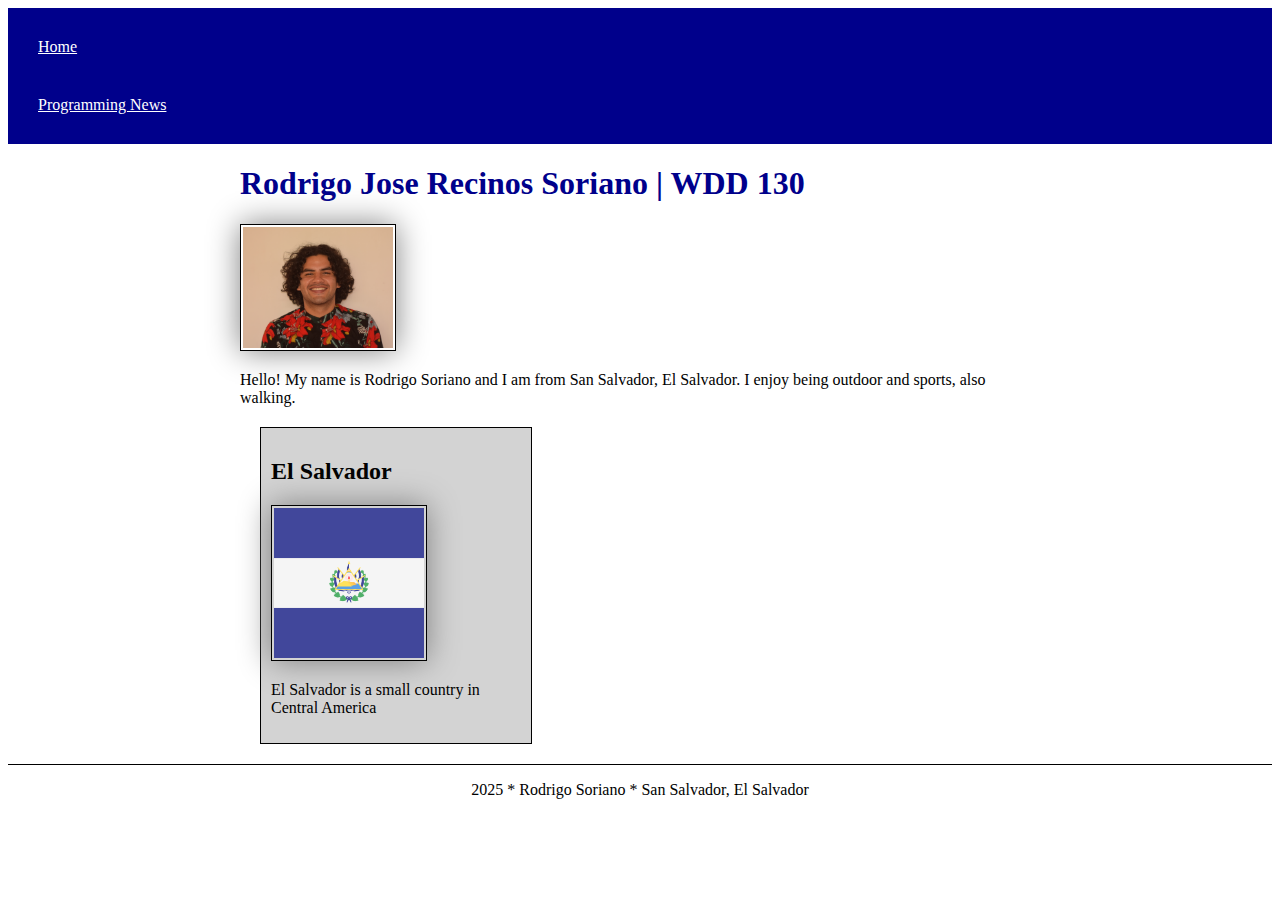
<file: index.html>
<!DOCTYPE html>
<html lang="en-US">
  <head>
      <meta charset="utf-8">
      <meta name="viewport" content="width=device-width, initial-scale=1.0">
      <meta name="description" content="My Website">
      <meta name="author" content="Rodrigo Jose Recinos Soriano">
      <link rel="stylesheet" href="styles/styles.css">
      <title>Rodrigo Jose Recinos Soriano | WDD 130</title>
  </head>

  <body>
      <header>
          <nav>
              <a href="#">Home</a>
              <a href="#">Programming News</a>
          </nav>
      </header>

      <main>
          <h1>Rodrigo Jose Recinos Soriano | WDD 130</h1>
          <img src="./assets/images/profile_pic.png" alt="Hello, my name is Rodrigo Soriano" width="200">
          <p>Hello! My name is Rodrigo Soriano and I am from San Salvador, El Salvador. I enjoy being outdoor and sports, also walking.</p>

          <aside>
            <h2>El Salvador</h2>
            <img src="./assets/images/country_icon.png" alt="El Salvador Flag Icon"/>
            <p>El Salvador is a small country in Central America</p>
          </aside>
      </main>

      <footer>
          <p>2025 * Rodrigo Soriano * San Salvador, El Salvador</p>
      </footer>
  </body>
</html>
</file>
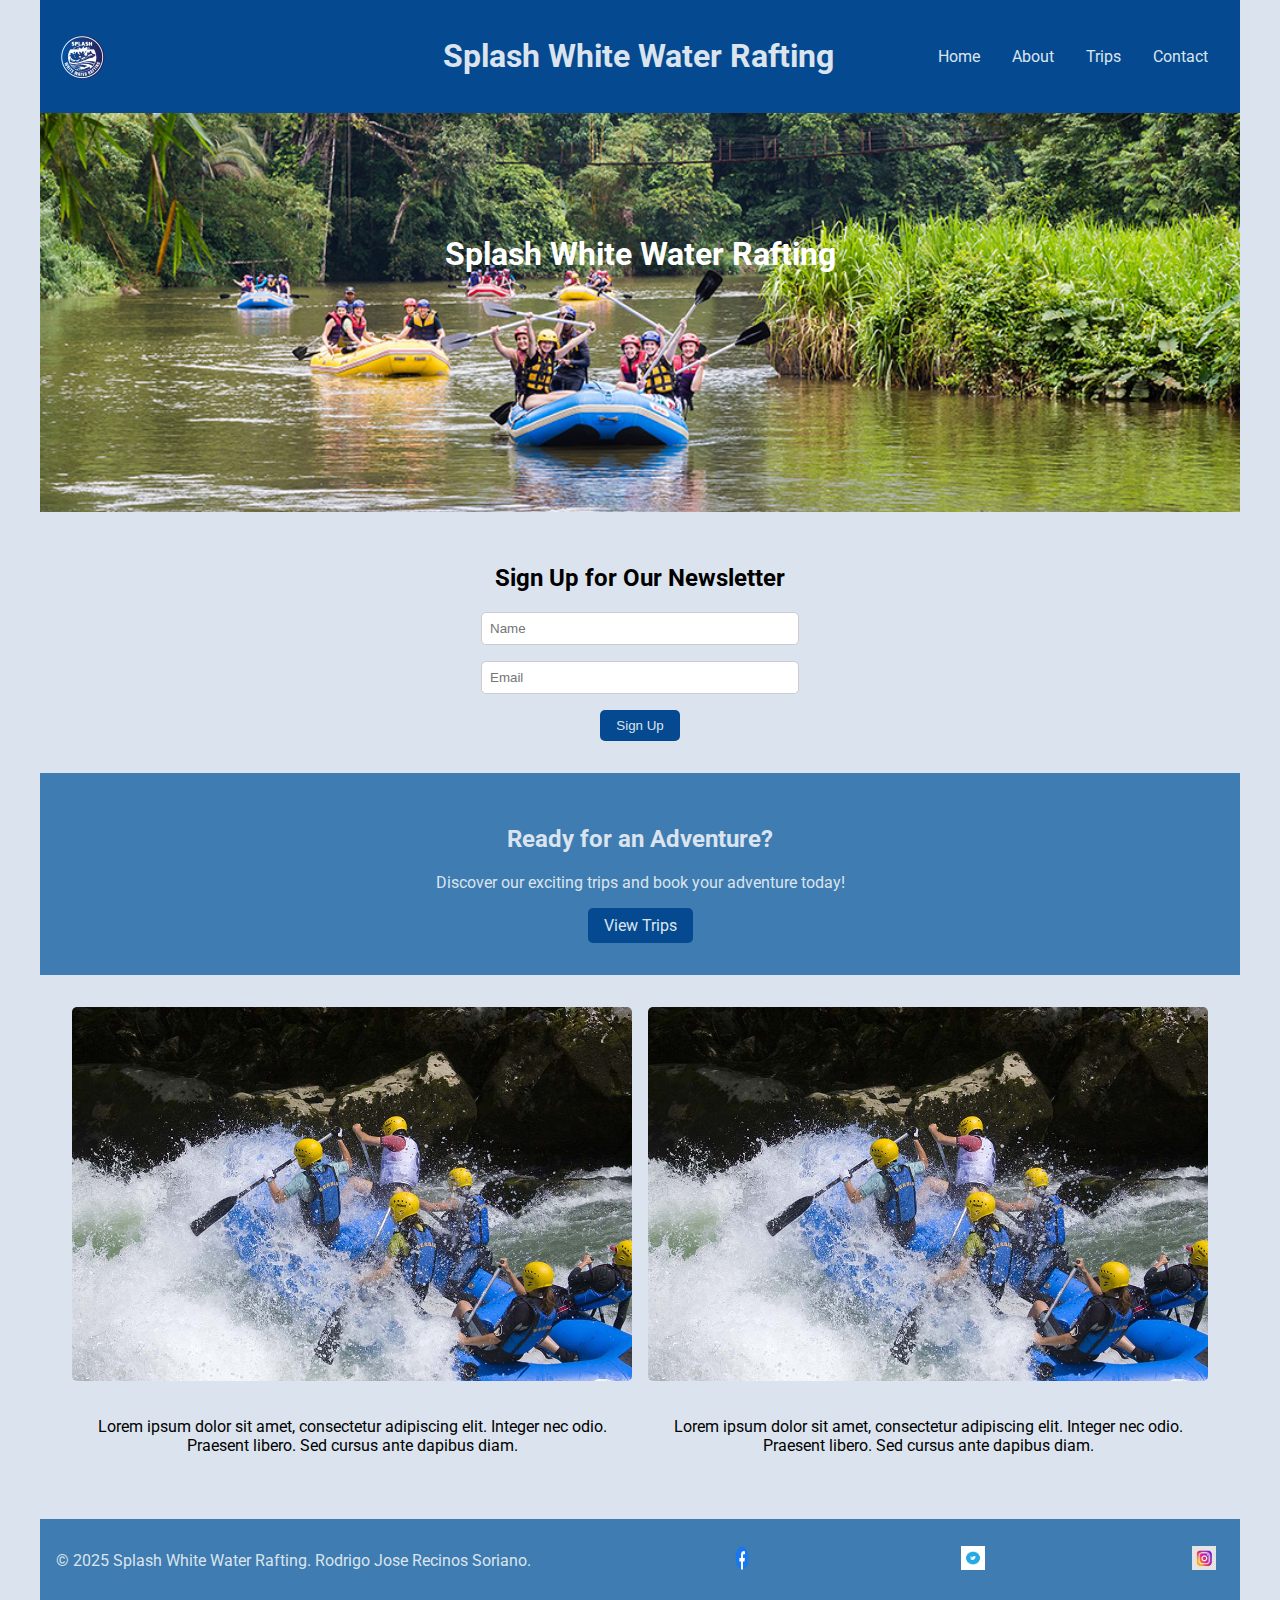
<file: wwr/index.html>
<!DOCTYPE html>
<html lang="en">
<head>
  <meta charset="UTF-8">
  <meta name="viewport" content="width=device-width, initial-scale=1.0">
  <link rel="preconnect" href="https://fonts.googleapis.com">
  <link rel="preconnect" href="https://fonts.gstatic.com" crossorigin>
  <link href="https://fonts.googleapis.com/css2?family=Roboto:ital,wght@0,100..900;1,100..900&display=swap" rel="stylesheet">
  <link rel="stylesheet" href="styles/rafting.css">
  <title>Splash White Rafting Co.</title>
</head>

<body>
  <header>
    <img src="images/z-splash.png" alt="Rafting Site Logo">
    <h1>Splash White Water Rafting</h1>
    <nav>
      <ul>
        <li><a href="index.html">Home</a></li>
        <li><a href="about.html">About</a></li>
        <li><a href="trips.html">Trips</a></li>
        <li><a href="contact.html">Contact</a></li>
      </ul>
    </nav>
  </header>

  <main>
    <div class="hero">
      <img src="images/rafting14_600.jpg" alt="Hero Image">
      <h1>Splash White Water Rafting</h1>
    </div>

    <section class="newsletter-signup">
      <h2>Sign Up for Our Newsletter</h2>
      <form>
        <input type="text" name="name" placeholder="Name">
        <input type="email" name="email" placeholder="Email">
        <button type="submit">Sign Up</button>
      </form>
    </section>

    <section class="call-to-action">
      <h2>Ready for an Adventure?</h2>
      <p>Discover our exciting trips and book your adventure today!</p>
      <a href="trips.html" class="cta-button">View Trips</a>
    </section>

    <section class="site-purpose">
      <div class="grid-container">
        <div class="grid-item">
          <img src="images/rafting64_600.jpg" alt="Rafting Image 1">
          <p>Lorem ipsum dolor sit amet, consectetur adipiscing elit. Integer nec odio. Praesent libero. Sed cursus ante dapibus diam.</p>
        </div>
        <div class="grid-item">
          <img src="images/rafting64_600.jpg" alt="Rafting Image 2">
          <p>Lorem ipsum dolor sit amet, consectetur adipiscing elit. Integer nec odio. Praesent libero. Sed cursus ante dapibus diam.</p>
        </div>
      </div>
    </section>
  </main>

  <footer>
    <p>&copy; 2025 Splash White Water Rafting. Rodrigo Jose Recinos Soriano.</p>
    <a href="https://facebook.com"><img src="images/Facebook-Logosu.png" alt="Facebook"></a>
    <a href="https://twitter.com"><img src="images/twitter_logo.png" alt="Twitter"></a>
    <a href="https://instagram.com"><img src="images/instagram_logo.jpeg" alt="Instagram"></a>
  </footer>
</body>
</html>
</file>
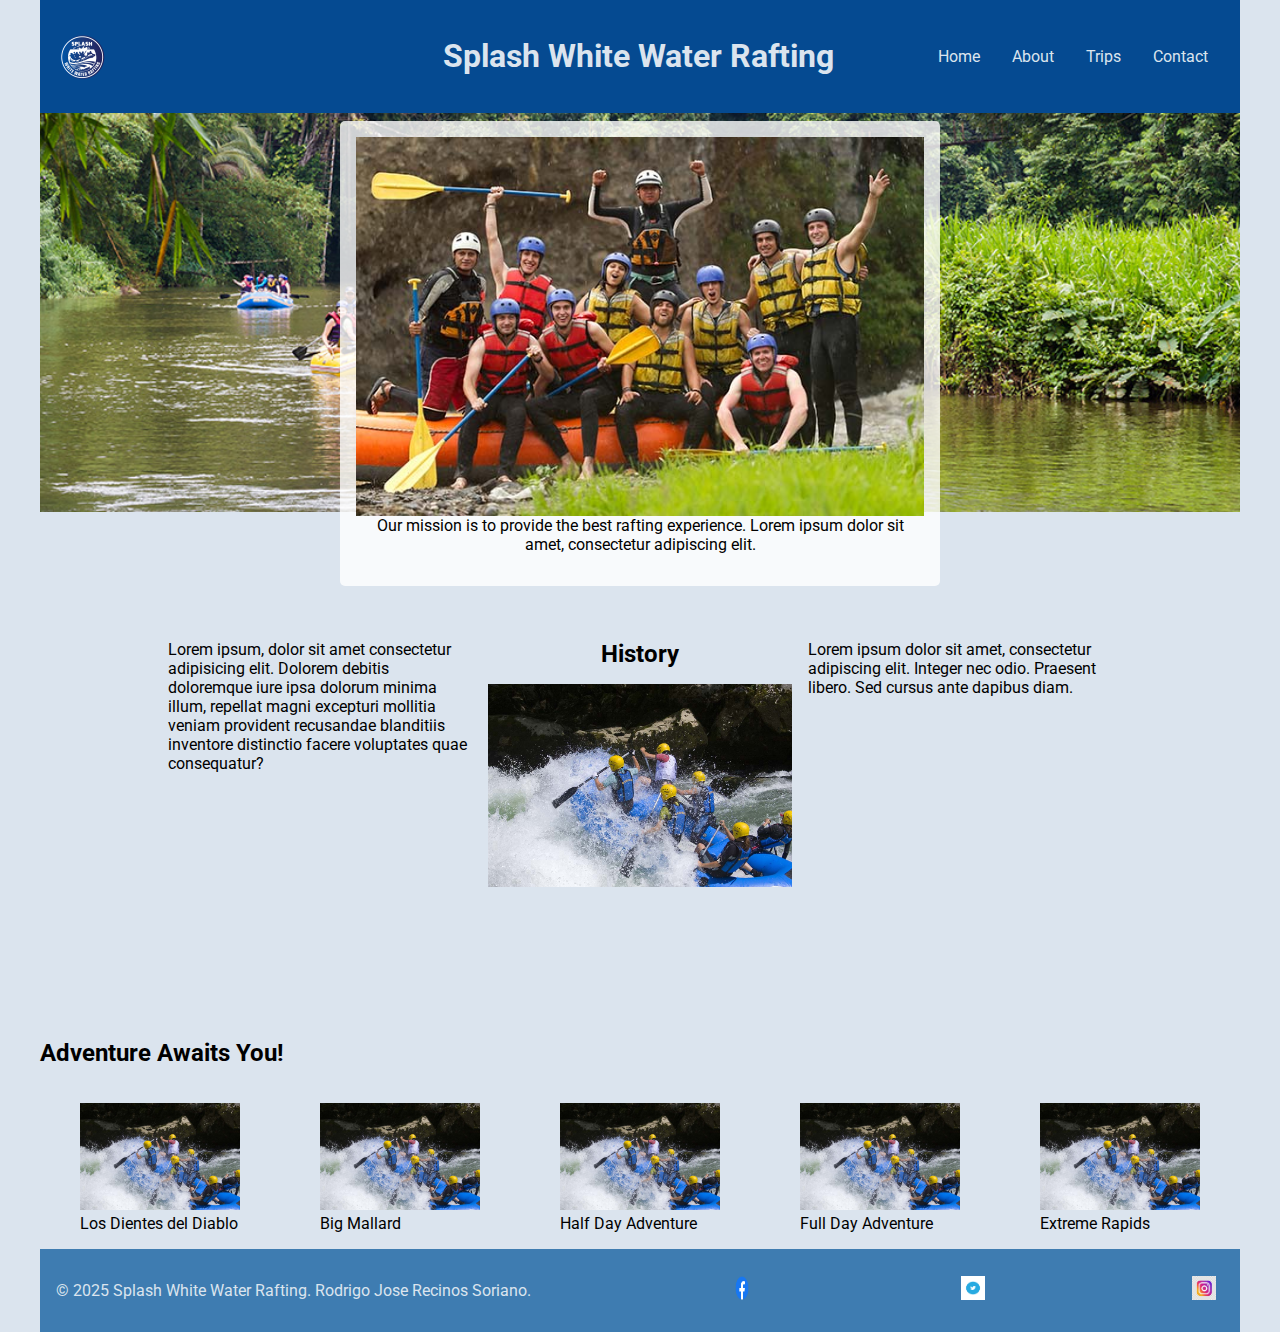
<file: wwr/about.html>
<!DOCTYPE html>
<html lang="en">
<head>
  <meta charset="UTF-8">
  <meta name="viewport" content="width=device-width, initial-scale=1.0">
  <link rel="preconnect" href="https://fonts.googleapis.com">
  <link rel="preconnect" href="https://fonts.gstatic.com" crossorigin>
  <link href="https://fonts.googleapis.com/css2?family=Roboto:ital,wght@0,100..900;1,100..900&display=swap" rel="stylesheet">
  <link rel="stylesheet" href="styles/rafting.css">
  <title>About Us</title>
</head>

<body>
  <header>
    <img src="images/z-splash.png" alt="Rafting Site Logo">
    <h1>Splash White Water Rafting</h1>
    <nav>
      <ul>
        <li><a href="index.html">Home</a></li>
        <li><a href="about.html">About</a></li>
        <li><a href="trips.html">Trips</a></li>
        <li><a href="contact.html">Contact</a></li>
      </ul>
    </nav>
  </header>

  <main>
    <div class="hero">
      <img src="images/rafting14_600.jpg" alt="Hero Image">
      <h1>Splash White Water Rafting</h1>
      <article>
        <img src="images/rafting_happy_600.jpg" alt="Happy Client">
        <p>Our mission is to provide the best rafting experience. Lorem ipsum dolor sit amet, consectetur adipiscing elit.</p>
      </article>
    </div>

    <section class="history">
      <p>Lorem ipsum, dolor sit amet consectetur adipisicing elit. Dolorem debitis doloremque iure ipsa dolorum minima illum, repellat magni excepturi mollitia veniam provident recusandae blanditiis inventore distinctio facere voluptates quae consequatur?</p>
      <div>
        <h2>History</h2>
        <img src="images/rafting64_600.jpg" alt="Rafting Image">
      </div>
      <p>Lorem ipsum dolor sit amet, consectetur adipiscing elit. Integer nec odio. Praesent libero. Sed cursus ante dapibus diam.</p>
    </section>

    <section class="adventures">
      <h2>Adventure Awaits You!</h2>
      <div class="adventure-images">
        <figure>
          <img src="images/rafting64_600.jpg" alt="Adventure Image 1">
          <figcaption>Los Dientes del Diablo</figcaption>
        </figure>
        <figure>
          <img src="images/rafting64_600.jpg" alt="Adventure Image 2">
          <figcaption>Big Mallard</figcaption>
        </figure>
        <figure>
          <img src="images/rafting64_600.jpg" alt="Adventure Image 3">
          <figcaption>Half Day Adventure</figcaption>
        </figure>
        <figure>
          <img src="images/rafting64_600.jpg" alt="Adventure Image 4">
          <figcaption>Full Day Adventure</figcaption>
        </figure>
        <figure>
          <img src="images/rafting64_600.jpg" alt="Adventure Image 5">
          <figcaption>Extreme Rapids</figcaption>
        </figure>
      </div>
    </section>
  </main>

  <footer>
    <p>&copy; 2025 Splash White Water Rafting. Rodrigo Jose Recinos Soriano.</p>
    <a href="https://facebook.com"><img src="images/Facebook-Logosu.png" alt="Facebook"></a>
    <a href="https://twitter.com"><img src="images/twitter_logo.png" alt="Twitter"></a>
    <a href="https://instagram.com"><img src="images/instagram_logo.jpeg" alt="Instagram"></a>
  </footer>
</body>
</html>
</file>
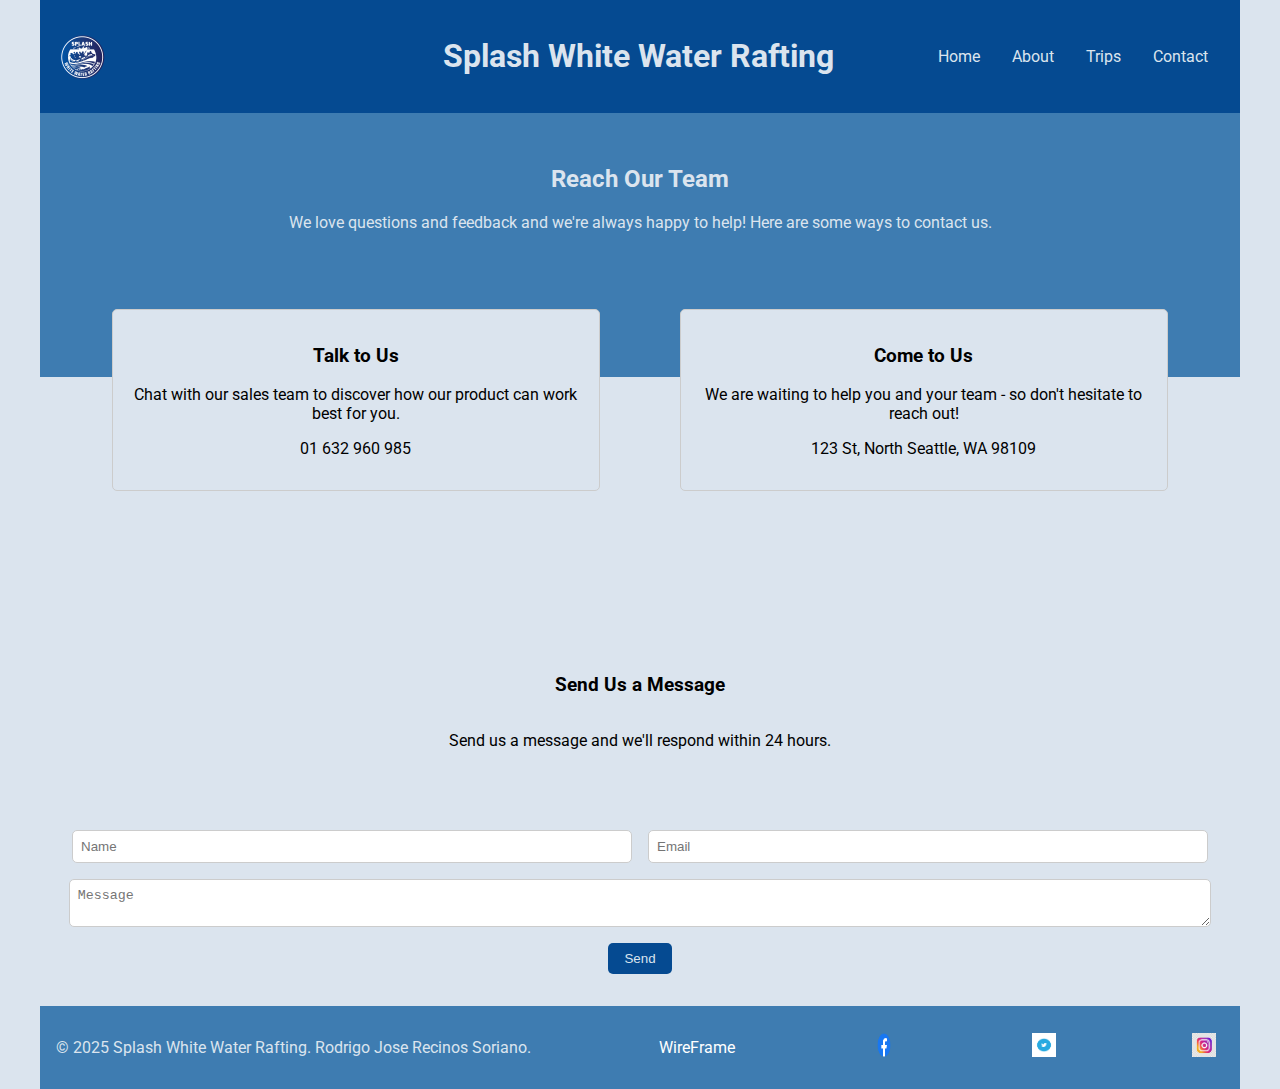
<file: wwr/contact.html>
<!DOCTYPE html>
<html lang="en">
<head>
  <meta charset="UTF-8">
  <meta name="viewport" content="width=device-width, initial-scale=1.0">
  <link rel="preconnect" href="https://fonts.googleapis.com">
  <link rel="preconnect" href="https://fonts.gstatic.com" crossorigin>
  <link href="https://fonts.googleapis.com/css2?family=Roboto:ital,wght@0,100..900;1,100..900&display=swap" rel="stylesheet">
  <link rel="stylesheet" href="styles/rafting.css">
  <title>Contact Us</title>
</head>

<body>
  <header>
    <img src="images/z-splash.png" alt="Rafting Site Logo">
    <h1>Splash White Water Rafting</h1>
    <nav>
      <ul>
        <li><a href="index.html">Home</a></li>
        <li><a href="about.html">About</a></li>
        <li><a href="trips.html">Trips</a></li>
        <li><a href="contact.html">Contact</a></li>
      </ul>
    </nav>
  </header>

  <main>
    <div class="contact-section">
      <h2>Reach Our Team</h2>
      <p>We love questions and feedback and we're always happy to help! Here are some ways to contact us.</p>
    </div>

    <div class="contact-options">
      <div class="contact-option">
        <h3>Talk to Us</h3>
        <p>Chat with our sales team to discover how our product can work best for you.</p>
        <p>01 632 960 985</p>
      </div>
      <div class="contact-option">
        <h3>Come to Us</h3>
        <p>We are waiting to help you and your team - so don't hesitate to reach out!</p>
        <p>123 St, North Seattle, WA 98109</p>
      </div>
    </div>

    <div class="contact-form">
      <h3>Send Us a Message</h3>
      <p>Send us a message and we'll respond within 24 hours.</p>
    </div>

    <form class="contact-form">
      <div class="form-group">
        <input type="text" name="name" placeholder="Name">
        <input type="email" name="email" placeholder="Email">
      </div>
      <textarea name="message" placeholder="Message"></textarea>
      <button type="submit">Send</button>
    </form>
  </main>

  <footer>
    <p>&copy; 2025 Splash White Water Rafting. Rodrigo Jose Recinos Soriano.</p>
    <a href="https://app.moqups.com/QbvNXk6GKOLMEHBQDws7PXrbPfJPw2Bz/view/page/ad12de680" class="primary-link">WireFrame</a>
    <a href="https://facebook.com"><img src="images/Facebook-Logosu.png" alt="Facebook"></a>
    <a href="https://twitter.com"><img src="images/twitter_logo.png" alt="Twitter"></a>
    <a href="https://instagram.com"><img src="images/instagram_logo.jpeg" alt="Instagram"></a>
  </footer>
</body>
</html>
</file>
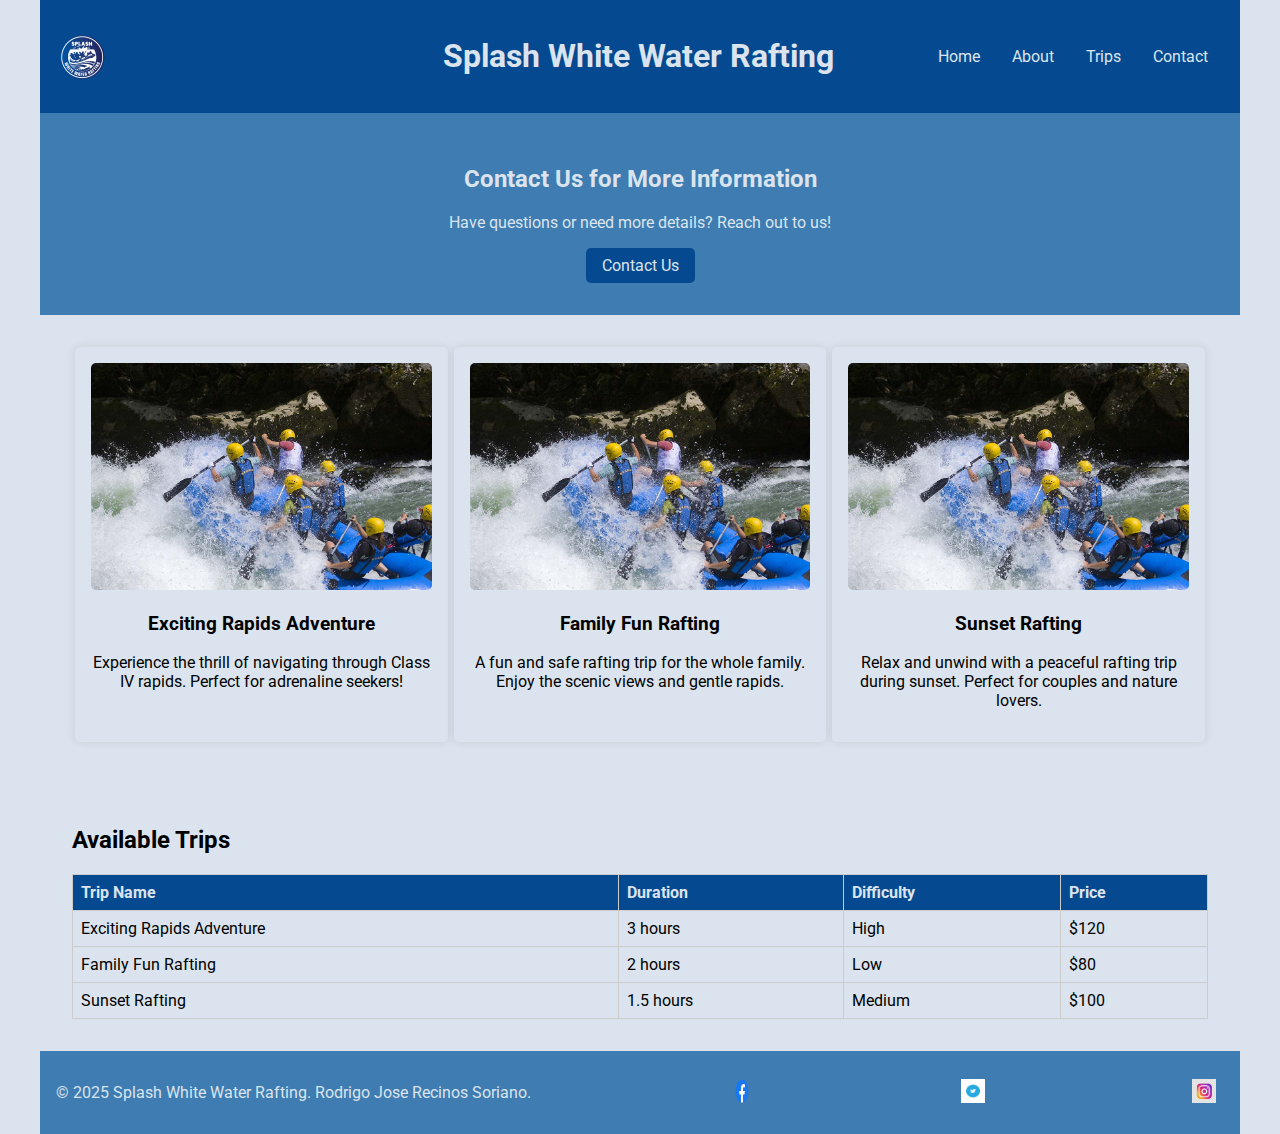
<file: wwr/trips.html>
<!DOCTYPE html>
<html lang="en">
<head>
  <meta charset="UTF-8">
  <meta name="viewport" content="width=device-width, initial-scale=1.0">
  <link rel="preconnect" href="https://fonts.googleapis.com">
  <link rel="preconnect" href="https://fonts.gstatic.com" crossorigin>
  <link href="https://fonts.googleapis.com/css2?family=Roboto:ital,wght@0,100..900;1,100..900&display=swap" rel="stylesheet">
  <link rel="stylesheet" href="styles/rafting.css">
  <title>Travel With Us</title>
</head>

<body>
  <header>
    <img src="images/z-splash.png" alt="Rafting Site Logo">
    <h1>Splash White Water Rafting</h1>
    <nav>
      <ul>
        <li><a href="index.html">Home</a></li>
        <li><a href="about.html">About</a></li>
        <li><a href="trips.html">Trips</a></li>
        <li><a href="contact.html">Contact</a></li>
      </ul>
    </nav>
  </header>

  <main>
    <section class="call-to-action">
      <h2>Contact Us for More Information</h2>
      <p>Have questions or need more details? Reach out to us!</p>
      <a href="contact.html" class="cta-button">Contact Us</a>
    </section>

    <section class="trip-descriptions">
      <div class="trip">
        <img src="images/rafting64_600.jpg" alt="Trip 1">
        <h3>Exciting Rapids Adventure</h3>
        <p>Experience the thrill of navigating through Class IV rapids. Perfect for adrenaline seekers!</p>
      </div>
      <div class="trip">
        <img src="images/rafting64_600.jpg" alt="Trip 2">
        <h3>Family Fun Rafting</h3>
        <p>A fun and safe rafting trip for the whole family. Enjoy the scenic views and gentle rapids.</p>
      </div>
      <div class="trip">
        <img src="images/rafting64_600.jpg" alt="Trip 3">
        <h3>Sunset Rafting</h3>
        <p>Relax and unwind with a peaceful rafting trip during sunset. Perfect for couples and nature lovers.</p>
      </div>
    </section>

    <section class="trip-table">
      <h2>Available Trips</h2>
      <table>
        <thead>
          <tr>
            <th>Trip Name</th>
            <th>Duration</th>
            <th>Difficulty</th>
            <th>Price</th>
          </tr>
        </thead>
        <tbody>
          <tr>
            <td>Exciting Rapids Adventure</td>
            <td>3 hours</td>
            <td>High</td>
            <td>$120</td>
          </tr>
          <tr>
            <td>Family Fun Rafting</td>
            <td>2 hours</td>
            <td>Low</td>
            <td>$80</td>
          </tr>
          <tr>
            <td>Sunset Rafting</td>
            <td>1.5 hours</td>
            <td>Medium</td>
            <td>$100</td>
          </tr>
        </tbody>
      </table>
    </section>
  </main>

  <footer>
    <p>&copy; 2025 Splash White Water Rafting. Rodrigo Jose Recinos Soriano.</p>
    <a href="https://facebook.com"><img src="images/Facebook-Logosu.png" alt="Facebook"></a>
    <a href="https://twitter.com"><img src="images/twitter_logo.png" alt="Twitter"></a>
    <a href="https://instagram.com"><img src="images/instagram_logo.jpeg" alt="Instagram"></a>
  </footer>
</body>
</html>
</file>
<file: styles/styles.css>
nav {
  background-color: darkblue;
  padding: 10px;
}

nav a {
  color: white;
  display: block;
  padding: 20px;
}

h1 {
  color: darkblue;
}

main {
  max-width: 800px;
  margin: 0 auto;
}

aside {
  width: 250px;
  margin: 20px;
  border: 1px solid black;
  padding: 10px;
  background-color: lightgray;
  color: black;
}

aside img {
  width: 200px;
  height: auto;
}

main img {
  width: 150px;
  height: auto;
  border: 1px solid black;
  padding: 2px;
  box-shadow: 0 0 30px gray;
}

p {
  padding: 0;
}

footer {
  margin-top: 20px;
  border-top: 1px solid black;
  text-align: center;
}
</file>
<file: wwr/styles/rafting.css>
:root {
  --primary-color: #054A91;
  --secondary-color: #3E7CB1;
  --accent-color: #81A4CD;
  --background-color: #DBE4EE;
  --text-color: #000;
}

body {
  font-family: 'Roboto', sans-serif;
  color: var(--text-color);
  background-color: var(--background-color);
  max-width: 1200px;
  margin: 0 auto;
}

header {
  display: grid;
  grid-template-columns: auto 1fr auto;
  align-items: center;
  padding: 1rem;
  background-color: var(--primary-color);
  color: var(--background-color);
}

header img {
  max-height: 50px;
}

header h1 {
  text-align: end;
  padding-right: 88px;
}

nav ul {
  display: flex;
  list-style: none;
  padding: 0;
  margin: 0;
}

nav ul li {
  margin: 0 1rem;
}

nav ul li a {
  text-decoration: none;
  color: var(--background-color);
}

.hero {
  position: relative;
  text-align: center;
}

.hero img {
  width: 100%;
  display: block;
}

.hero h1 {
  position: absolute;
  top: 30%;
  left: 50%;
  transform: translate(-50%, -50%);
  color: white;
}

.hero article {
  position: absolute;
  top: 2%;
  left: 50%;
  transform: translateX(-50%);
  background-color: rgba(255, 255, 255, 0.8);
  padding: 1rem;
  border-radius: 5px;
}

.hero article img {
  float: right;
  margin-left: 1rem;
}

.history {
  display: grid;
  grid-template-columns: 1fr 1fr 1fr;
  gap: 1rem;
  padding: 8rem;
}

.history p {
  margin: 0;
}

.history div {
  text-align: center;
}

.history h2 {
  margin: 0;
  padding-bottom: 1rem;
}

.history img {
  width: 100%;
  height: auto;
}

.adventure-images {
  display: flex;
}

.adventure-images img {
  width: 100%;
  height: auto;
}

footer {
  display: flex;
  justify-content: space-between;
  align-items: center;
  padding: 1rem;
  background-color: var(--secondary-color);
  color: var(--background-color);
}

footer a {
  margin: 0 0.5rem;
}

footer a img {
  width: 24px;
  height: 24px;
  text-decoration: none;
}

.contact-section {
  text-align: center;
  background-color: var(--secondary-color);
  padding: 2rem;
  color: var(--background-color);
  position: relative;
  min-height: 200px;
}

.contact-options {
  display: flex;
  justify-content: space-around;
  padding: 2rem;
  position: relative;
  top: -100px;
}

.contact-option {
  text-align: center;
  background-color: var(--background-color);
  padding: 1rem;
  border-radius: 5px;
  border: 1px solid #ccc;
  width: 40%;
}

.contact-form {
  display: flex;
  flex-direction: column;
  align-items: center;
  padding: 2rem;
}

.form-group {
  display: flex;
  gap: 1rem;
  margin-bottom: 1rem;
  width: 100%;
}

.form-group input {
  padding: 0.5rem;
  border: 1px solid #ccc;
  border-radius: 5px;
  width: 100%;
}

textarea {
  width: 99%;
  padding: 0.5rem;
  border: 1px solid #ccc;
  border-radius: 5px;
  margin-bottom: 1rem;
}

button {
  padding: 0.5rem 1rem;
  background-color: var(--primary-color);
  color: var(--background-color);
  border: none;
  border-radius: 5px;
  cursor: pointer;
}

button:hover {
  background-color: var(--accent-color);
}

.primary-link {
  color: white;
  text-decoration: none;
}

.newsletter-signup {
  text-align: center;
  padding: 2rem;
  background-color: var(--background-color);
}

.newsletter-signup form {
  display: flex;
  flex-direction: column;
  align-items: center;
  gap: 1rem;
}

.newsletter-signup input {
  padding: 0.5rem;
  border: 1px solid #ccc;
  border-radius: 5px;
  width: 100%;
  max-width: 300px;
}

.newsletter-signup button {
  padding: 0.5rem 1rem;
  background-color: var(--primary-color);
  color: var(--background-color);
  border: none;
  border-radius: 5px;
  cursor: pointer;
}

.newsletter-signup button:hover {
  background-color: var(--accent-color);
}

.call-to-action {
  text-align: center;
  padding: 2rem;
  background-color: var(--secondary-color);
  color: var(--background-color);
}

.call-to-action .cta-button {
  display: inline-block;
  padding: 0.5rem 1rem;
  background-color: var(--primary-color);
  color: var(--background-color);
  border: none;
  border-radius: 5px;
  text-decoration: none;
  cursor: pointer;
}

.call-to-action .cta-button:hover {
  background-color: var(--accent-color);
}

.site-purpose {
  padding: 2rem;
}

.grid-container {
  display: grid;
  grid-template-columns: 1fr 1fr;
  gap: 1rem;
}

.grid-item {
  text-align: center;
}

.grid-item img {
  width: 100%;
  height: auto;
  border-radius: 5px;
}

.grid-item p {
  padding: 1rem;
  background-color: var(--background-color);
  border-radius: 5px;
}

.trip-descriptions {
  display: flex;
  justify-content: space-around;
  padding: 2rem;
}

.trip {
  text-align: center;
  background-color: var(--background-color);
  padding: 1rem;
  border-radius: 5px;
  box-shadow: 0 0 10px rgba(0, 0, 0, 0.1);
  width: 30%;
}

.trip img {
  width: 100%;
  height: auto;
  border-radius: 5px;
}

.trip-table {
  padding: 2rem;
}

.trip-table table {
  width: 100%;
  border-collapse: collapse;
}

.trip-table th, .trip-table td {
  border: 1px solid #ccc;
  padding: 0.5rem;
  text-align: left;
}

.trip-table th {
  background-color: var(--primary-color);
  color: var(--background-color);
}

.trip-table td {
  background-color: var(--background-color);
}
</file>
